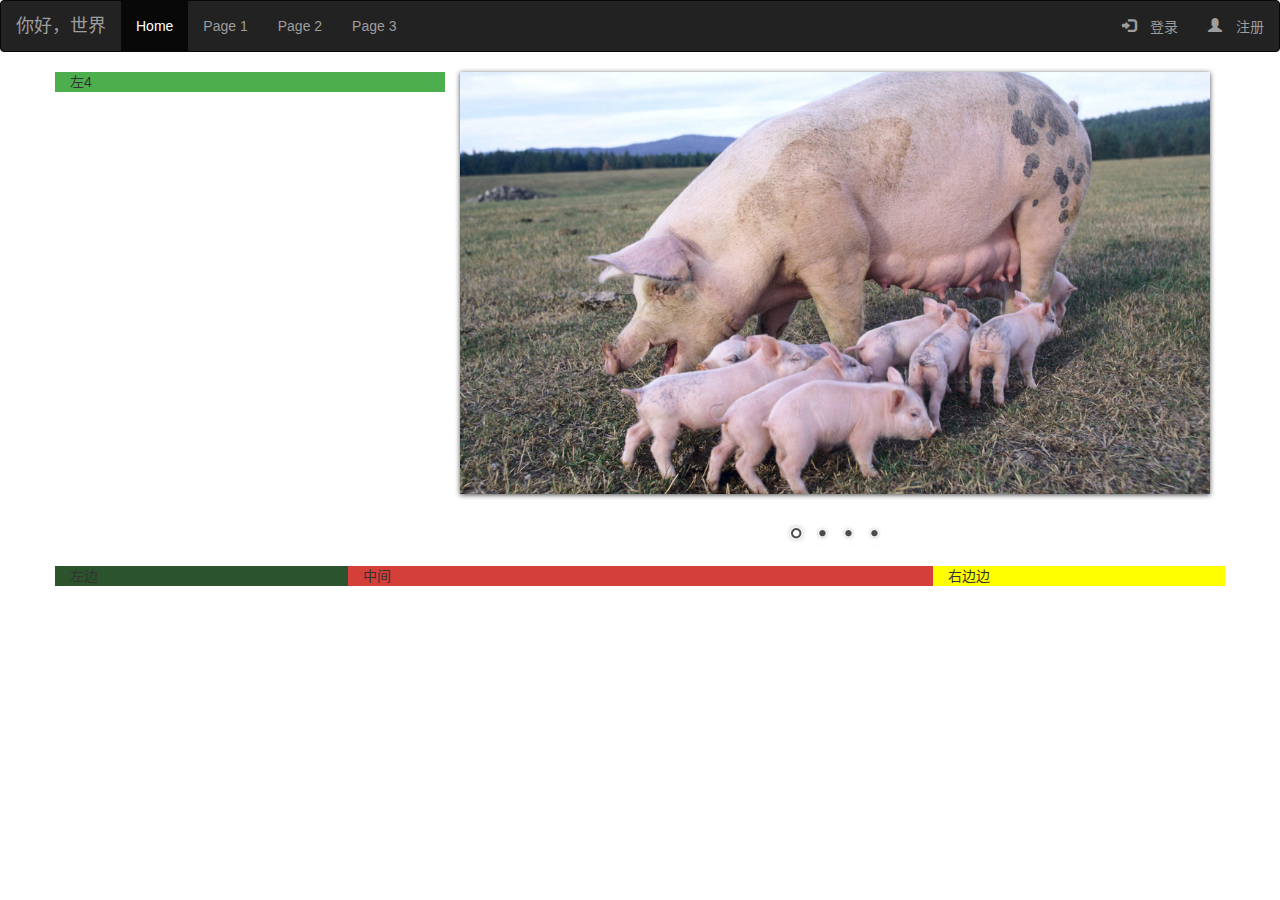
<file: target/movingStory/index.html>
<!DOCTYPE html>
<html lang="zh-CN">
<head>
    <meta charset="utf-8">
    <meta http-equiv="X-UA-Compatible" content="IE=edge">
    <meta name="viewport" content="width=device-width, initial-scale=1">
    <!-- 上述3个meta标签*必须*放在最前面，任何其他内容都*必须*跟随其后！ -->
    <title>Bootstrap 101 Template</title>

    <!-- Bootstrap -->
    <link href="css/bootstrap.min.css" rel="stylesheet">
    <link href="css/nivo-slider.css" rel="stylesheet">
    <link href="css/default.css" rel="stylesheet">
    <!--<link href="webjscss/css/picSlide.css" rel="stylesheet">-->
    <!-- HTML5 shim and Respond.js for IE8 support of HTML5 elements and media queries -->
    <!-- WARNING: Respond.js doesn't work if you view the page via file:// -->
    <!--[if lt IE 9]>
    <script src="//cdn.bootcss.com/html5shiv/3.7.2/html5shiv.min.js"></script>
    <script src="//cdn.bootcss.com/respond.js/1.4.2/respond.min.js"></script>
    <![endif]-->
</head>
<body>
<nav class="navbar navbar-inverse">
    <div class="container-fluid">
        <div class="navbar-header">
            <a class="navbar-brand" href="#">你好，世界</a>
        </div>
        <ul class="nav navbar-nav">
            <li class="active"><a href="#">Home</a></li>
            <li><a href="#">Page 1</a></li>
            <li><a href="#">Page 2</a></li>
            <li><a href="#">Page 3</a></li>
        </ul>
        <ul class="nav navbar-nav navbar-right">
            <li><a href="#"><span class="glyphicon glyphicon-log-in"> 登录</span></a></li>
            <li><a href="#"><span class="glyphicon glyphicon-user"> 注册</span></a></li>
        </ul>
    </div>
</nav>
    <div class="container">
    <div class="row">
        <div class="col-sm-4" style="background-color: #4cae4c">左4</div>
        <div class="col-sm-8">
            <div class="slider-wrapper theme-default">
                <div class="ribbon"></div>
                <div id="slider" class="nivoSlider">
                    <img src="images/pig1.jpg" alt=""/>
                    <a href="#"><img src="images/pig2.jpg" alt="" title="This is an example of a caption"/></a>
                    <img src="images/pig3.jpg" alt="" data-transition="slideInLeft"/>
                    <img src="images/pig4.jpg" alt="" title="#htmlcaption"/>
                </div>
                <div id="htmlcaption" class="nivo-html-caption">
                    <strong>This</strong> is an example of a <em>HTML</em> caption with <a href="#">a link</a>.
                </div>
            </div>
        </div>
    </div>
    <div class="row">
        <div class="col-sm-3" style="background-color: #2b542c">左边</div>
        <div class="col-sm-6" style="background-color: #d43f3a">中间</div>
        <div class="col-sm-3" style="background-color: yellow">右边边</div>
    </div>
</div>
<!-- jQuery (necessary for Bootstrap's JavaScript plugins) -->
<script src="js/jquery-1.11.1.js"></script>
<!-- Include all compiled plugins (below), or include individual files as needed -->
<script src="js/bootstrap.min.js"></script>
<script src="js/jquery.nivo.slider.pack.js"></script>
</body>
<script type="text/javascript">
    $(function() {
        $('#slider').nivoSlider({
            effect: 'random', // Specify sets like: 'fold,fade,sliceDown'
            slices: 15, // For slice animations
            boxCols: 8, // For box animations
            boxRows: 4, // For box animations
            animSpeed: 500, // Slide transition speed
            pauseTime: 3000, // How long each slide will show
            startSlide: 0, // Set starting Slide (0 index)
            directionNav: true, // Next & Prev navigation
            directionNavHide: true, // Only show on hover
            controlNav: true, // 1,2,3... navigation
            controlNavThumbs: false, // Use thumbnails for Control Nav
            controlNavThumbsFromRel: false, // Use image rel for thumbs
            controlNavThumbsSearch: '.jpg', // Replace this with...
            controlNavThumbsReplace: '_thumb.jpg', // ...this in thumb Image src
            keyboardNav: true, // Use left & right arrows
            pauseOnHover: true, // Stop animation while hovering
            manualAdvance: false, // Force manual transitions
            captionOpacity: 0.8, // Universal caption opacity
            prevText: 'Prev', // Prev directionNav text
            nextText: 'Next', // Next directionNav text
            randomStart: false, // Start on a random slide
            beforeChange: function(){}, // Triggers before a slide transition
            afterChange: function(){}, // Triggers after a slide transition
            slideshowEnd: function(){}, // Triggers after all slides have been shown
            lastSlide: function(){}, // Triggers when last slide is shown
            afterLoad: function(){} // Triggers when slider has loaded
        });
    });
</script>
</html>
</file>
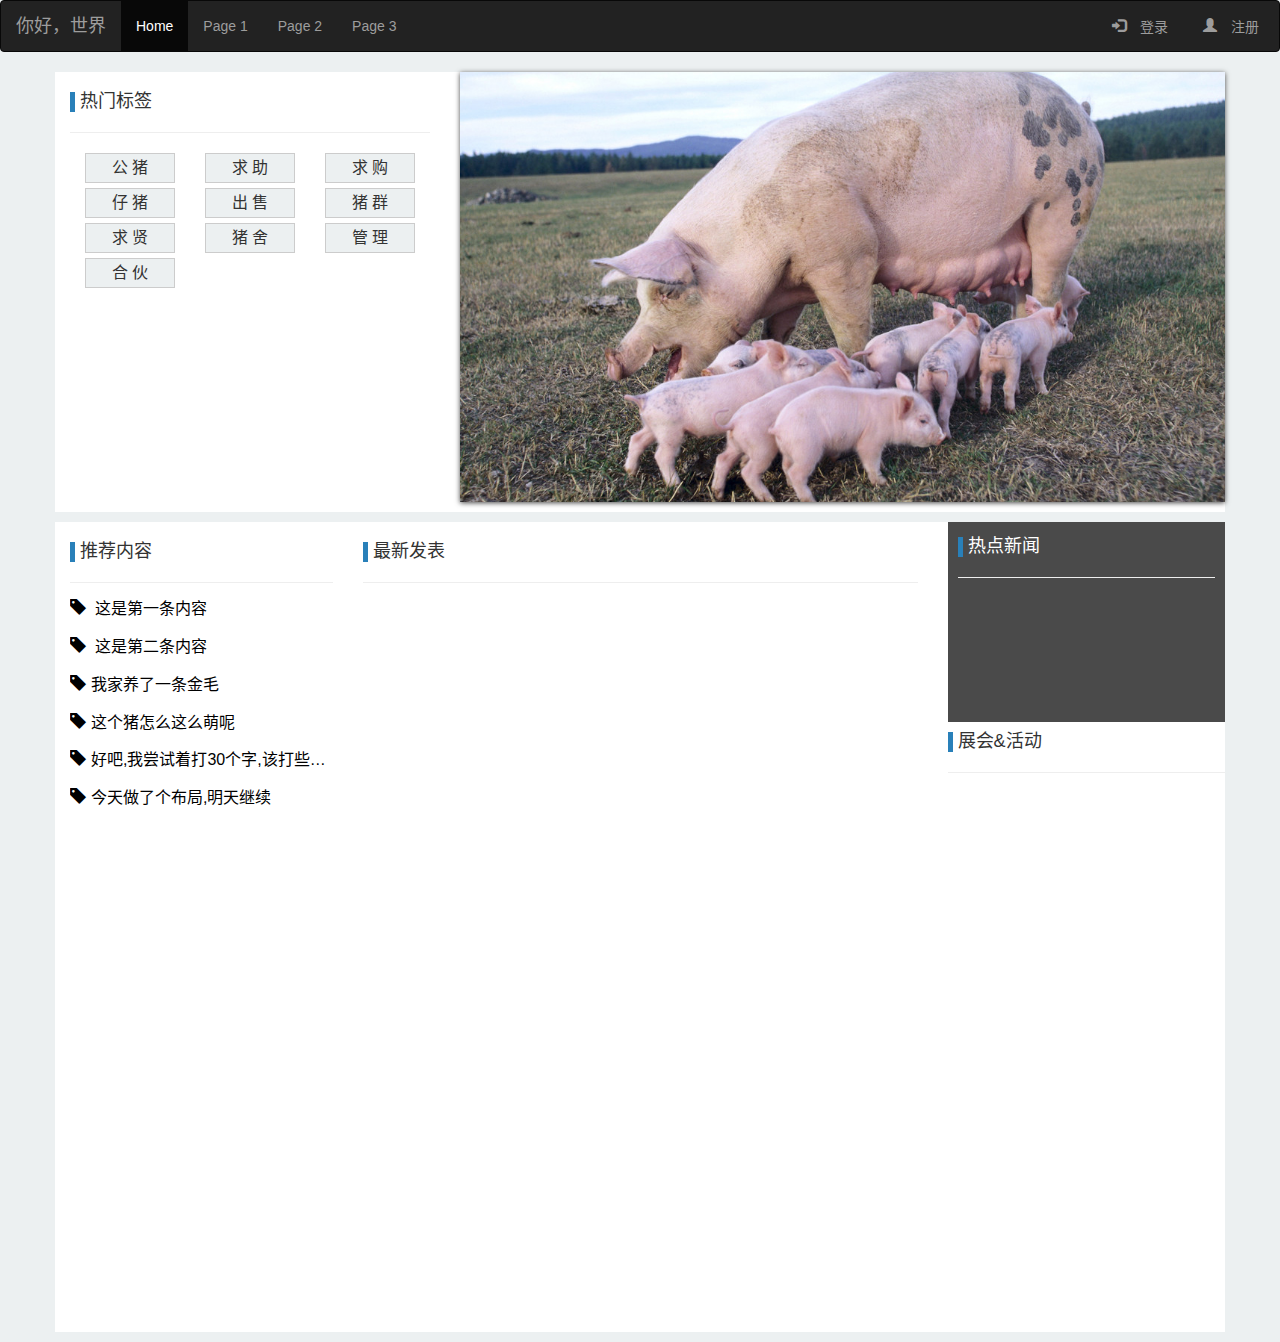
<file: src/main/webapp/index.html>
<!DOCTYPE html>
<html lang="zh-CN">
<head>
    <meta charset="utf-8">
    <meta http-equiv="X-UA-Compatible" content="IE=edge">
    <meta name="viewport" content="width=device-width, initial-scale=1">
    <!-- 上述3个meta标签*必须*放在最前面，任何其他内容都*必须*跟随其后！ -->
    <title>Bootstrap 101 Template</title>

    <!-- Bootstrap -->
    <link href="css/bootstrap.min.css" rel="stylesheet">
    <link href="css/nivo-slider.css" rel="stylesheet">
    <link href="css/default.css" rel="stylesheet">
    <link href="webjscss/css/index.css" rel="stylesheet">

    <![endif]-->
</head>
<body>
<nav class="navbar navbar-inverse">
    <div class="container-fluid">
        <div class="navbar-header">
            <a class="navbar-brand" href="#">你好，世界</a>
        </div>
        <ul class="nav navbar-nav">
            <li class="active"><a href="#">Home</a></li>
            <li><a href="#">Page 1</a></li>
            <li><a href="#">Page 2</a></li>
            <li><a href="#">Page 3</a></li>
        </ul>
        <ul class="nav navbar-nav navbar-right">
            <li><a href="#"><span class="glyphicon glyphicon-log-in"> 登录</span></a></li>
            <li><a href="#"><span class="glyphicon glyphicon-user"> 注册</span></a></li>
        </ul>
    </div>
</nav>
    <div class="container">
    <div class="row" style="background-color: white">
        <div class="col-sm-4" >
            <h4 style="margin-top: 20px;border-left:5px solid #2980B9;padding-left: 5px ">热门标签</h4>
            <hr style="outline-color: #BDC3C7">
            <div class="col-sm-4 btn-tips">
                <button type="button" class="btn btn-default btn-block btn-xs">公 猪</button>
                <button type="button" class="btn btn-default btn-block btn-xs">仔 猪</button>
                <button type="button" class="btn btn-default btn-block btn-xs">求 贤</button>
                <button type="button" class="btn btn-default btn-block btn-xs">合 伙</button>
            </div>
            <div class="col-sm-4 btn-tips">
                <button type="button" class="btn btn-default btn-block btn-xs">求 助</button>
                <button type="button" class="btn btn-default btn-block btn-xs">出 售</button>
                <button type="button" class="btn btn-default btn-block btn-xs">猪 舍</button>
            </div>
            <div class="col-sm-4 btn-tips">
                <button type="button" class="btn btn-default btn-block btn-xs">求 购</button>
                <button type="button" class="btn btn-default btn-block btn-xs">猪 群</button>
                <button type="button" class="btn btn-default btn-block btn-xs">管 理</button>
            </div>
        </div>
        <div class="col-sm-8 slide-pic">
            <div class="slider-wrapper theme-default">
                <div class="ribbon"></div>
                <div id="slider" class="nivoSlider">
                    <img src="images/pig1.jpg" alt=""/>
                    <a href="#"><img src="images/pig2.jpg" alt="" title="This is an example of a caption"/></a>
                    <img src="images/pig3.jpg" alt="" data-transition="slideInLeft"/>
                    <img src="images/pig4.jpg" alt="" title="#htmlcaption"/>
                </div>
                <div id="htmlcaption" class="nivo-html-caption">
                    <strong>This</strong> is an example of a <em>HTML</em> caption with <a href="#">a link</a>.
                </div>
            </div>
        </div>
    </div>
    <div class="row" style="background-color: white">
        <div class="col-sm-3">
            <h4 style="margin-top: 20px;border-left:5px solid #2980B9;padding-left: 5px ">推荐内容</h4>
            <hr style="outline-color: #BDC3C7">
            <a href="#">
                <span class="glyphicon glyphicon-tag"></span>  这是第一条内容
            </a><br>
            <a href="#">
                <span class="glyphicon glyphicon-tag"></span>  这是第二条内容
            </a><br>
            <a href="#">
                <span class="glyphicon glyphicon-tag"></span>我家养了一条金毛
            </a><br>
            <a href="#">
                <span class="glyphicon glyphicon-tag"></span>这个猪怎么这么萌呢
            </a><br>
            <a href="#">
                <span class="glyphicon glyphicon-tag"></span>好吧,我尝试着打30个字,该打些什么内容呢
            </a><br>
            <a href="#">
                <span class="glyphicon glyphicon-tag"></span>今天做了个布局,明天继续
            </a><br>
        </div>
        <div class="col-sm-6">
            <h4 style="margin-top: 20px;border-left:5px solid #2980B9;padding-left: 5px ">最新发表</h4>
            <hr style="outline-color: #BDC3C7">
        </div>
        <div class="col-sm-3 col-right">
            <div id="news">
                <h4 style="margin-top: 10px;border-left:5px solid #2980B9;padding-left: 5px ">热点新闻</h4>
                <hr style="outline-color: #BDC3C7">
            </div>
            <div id="activity">
                <h4 style="margin-top: 10px;border-left:5px solid #2980B9;padding-left: 5px ">展会&活动</h4>
                <hr style="outline-color: #BDC3C7">
            </div>
        </div>
    </div>
</div>
<!-- jQuery (necessary for Bootstrap's JavaScript plugins) -->
<script src="js/jquery-1.11.1.js"></script>
<!-- Include all compiled plugins (below), or include individual files as needed -->
<script src="js/bootstrap.min.js"></script>
<script src="js/masonry.pkgd.min.js"></script>
<script src="js/jquery.nivo.slider.pack.js"></script>
</body>
<script type="text/javascript">
    $(function() {
        $('#slider').nivoSlider({
            effect: 'random', // Specify sets like: 'fold,fade,sliceDown'
            slices: 15, // For slice animations
            boxCols: 8, // For box animations
            boxRows: 4, // For box animations
            animSpeed: 500, // Slide transition speed
            pauseTime: 3000, // How long each slide will show
            startSlide: 0, // Set starting Slide (0 index)
            directionNav: true, // Next & Prev navigation
            directionNavHide: true, // Only show on hover
            controlNav: false, // 1,2,3... navigation
            controlNavThumbs: false, // Use thumbnails for Control Nav
            controlNavThumbsFromRel: false, // Use image rel for thumbs
            controlNavThumbsSearch: '.jpg', // Replace this with...
            controlNavThumbsReplace: '_thumb.jpg', // ...this in thumb Image src
            keyboardNav: true, // Use left & right arrows
            pauseOnHover: true, // Stop animation while hovering
            manualAdvance: false, // Force manual transitions
            captionOpacity: 0.8, // Universal caption opacity
            prevText: 'Prev', // Prev directionNav text
            nextText: 'Next', // Next directionNav text
            randomStart: false, // Start on a random slide
            beforeChange: function(){}, // Triggers before a slide transition
            afterChange: function(){}, // Triggers after a slide transition
            slideshowEnd: function(){}, // Triggers after all slides have been shown
            lastSlide: function(){}, // Triggers when last slide is shown
            afterLoad: function(){} // Triggers when slider has loaded
        });
    });
</script>
</html>
</file>
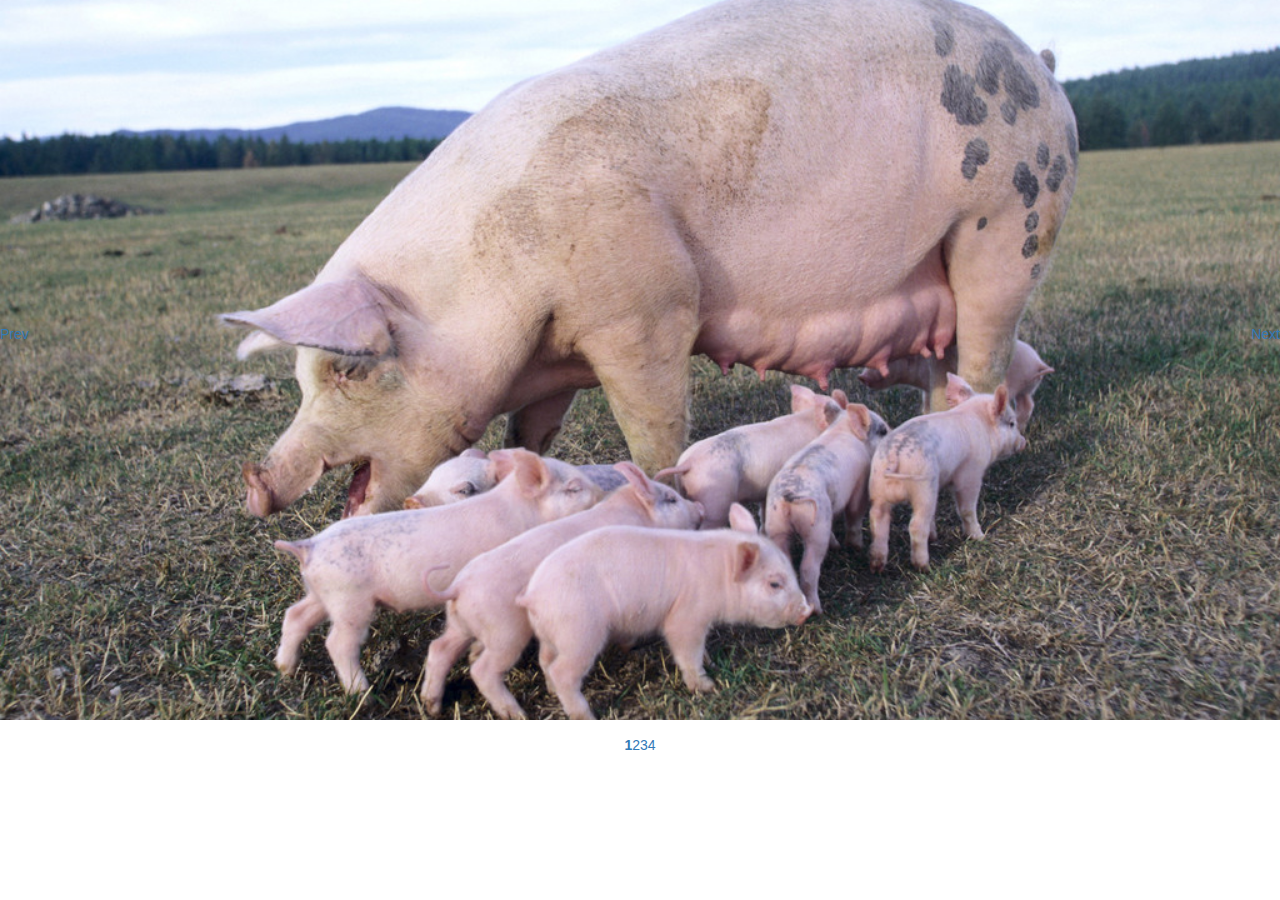
<file: target/movingStory/page1.html>
<!DOCTYPE html>
<html lang="zh-CN">
<head>
    <meta charset="utf-8">
    <meta http-equiv="X-UA-Compatible" content="IE=edge">
    <meta name="viewport" content="width=device-width, initial-scale=1">
    <!-- 上述3个meta标签*必须*放在最前面，任何其他内容都*必须*跟随其后！ -->
    <title>Bootstrap 101 Template</title>

    <!-- Bootstrap -->
    <link href="css/bootstrap.min.css" rel="stylesheet">
    <link href="css/nivo-slider.css" rel="stylesheet">
    <!-- jQuery (necessary for Bootstrap's JavaScript plugins) -->
    <script src="js/jquery-1.9.0.min.js"></script>
    <!-- Include all compiled plugins (below), or include individual files as needed -->
    <script src="js/bootstrap.min.js"></script>
    <script src="js/jquery.nivo.slider.pack.js"></script>
    <!--<link href="webjscss/css/picSlide.css" rel="stylesheet">-->
    <!-- HTML5 shim and Respond.js for IE8 support of HTML5 elements and media queries -->
    <!-- WARNING: Respond.js doesn't work if you view the page via file:// -->
    <!--[if lt IE 9]>
    <script src="//cdn.bootcss.com/html5shiv/3.7.2/html5shiv.min.js"></script>
    <script src="//cdn.bootcss.com/respond.js/1.4.2/respond.min.js"></script>
    <![endif]-->
</head>
<body>

<div class="slider-wrapper theme-default">
    <div class="ribbon"></div>
    <div id="slider" class="nivoSlider">
        <img src="images/pig1.jpg" alt=""/>
        <a href="#"><img src="images/pig2.jpg" alt="" title="This is an example of a caption"/></a>
        <img src="images/pig3.jpg" alt="" data-transition="slideInLeft"/>
        <img src="images/pig4.jpg" alt="" title="#htmlcaption"/>
    </div>
    <div id="htmlcaption" class="nivo-html-caption">
        <strong>This</strong> is an example of a <em>HTML</em> caption with <a href="#">a link</a>.
    </div>
</div>
</body>
<script type="text/javascript">
    $(function () {
        $('#slider').nivoSlider({
        });
    });
</script>
</html>
</file>
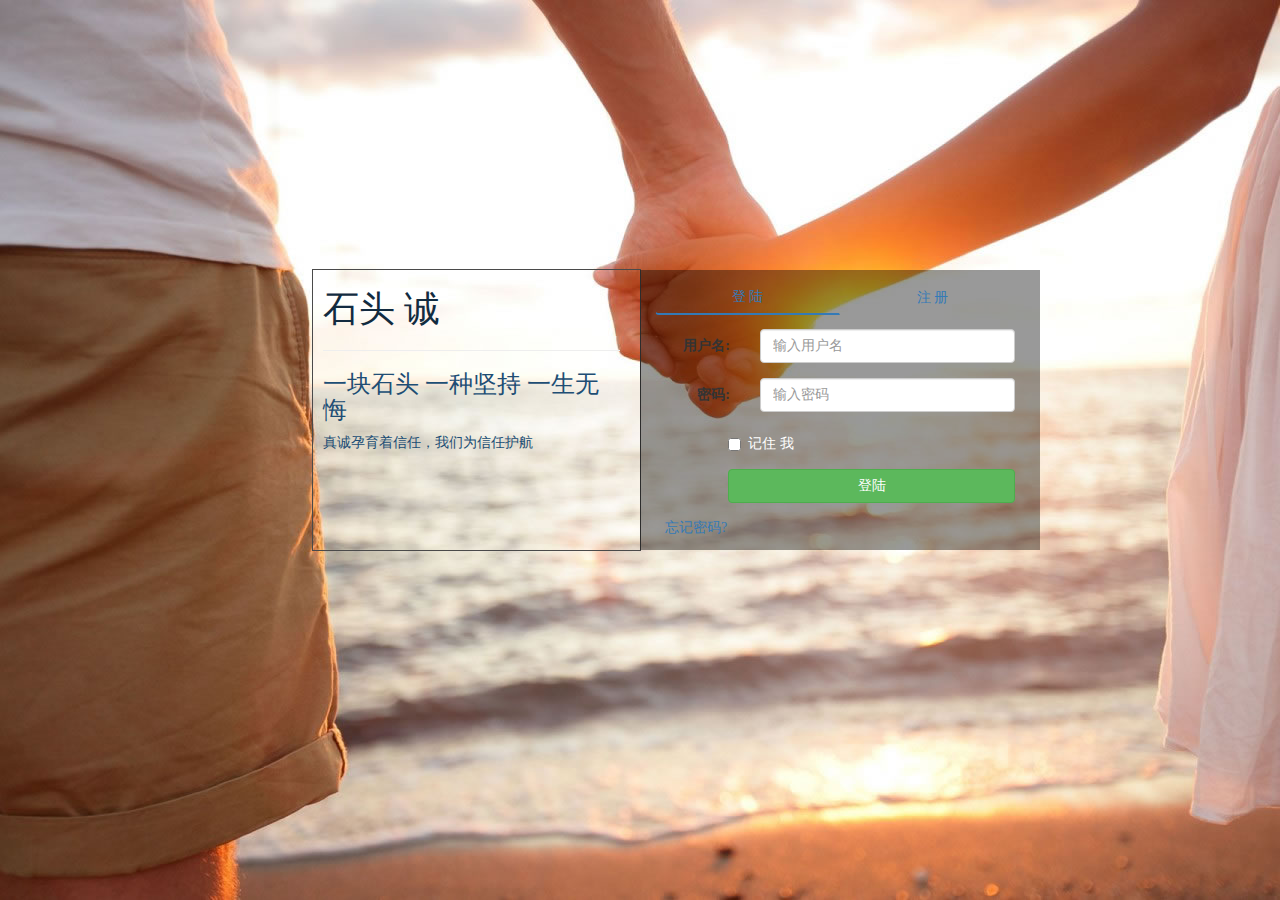
<file: src/main/webapp/login.html>
<!DOCTYPE html>
<html lang="en">
<head>
    <meta charset="UTF-8">
    <title>login</title>
    <link href="css/bootstrap.min.css" rel="stylesheet">
    <link href="webjscss/login.css" rel="stylesheet">
</head>
<body>
<div class="row" id="header">
    <div class="col-sm-12"></div>
</div>
<div class="row" id="main-body">
    <div class="col-sm-3"></div>
    <div class="col-sm-3" id="body-left">
        <h1 style="color:#122b40;">石头 诚</h1>
        <hr/>
        <h3>一块石头 一种坚持 一生无悔</h3>
        <p>真诚孕育着信任，我们为信任护航</p>
    </div>
    <div class="col-sm-3" id="body-right">
        <div class="btn-group btn-group-justified">
            <a href="#" class="btn btn-block checked" id="login">登 陆</a>
            <a href="#" class="btn btn-block" id="register">注 册</a>
        </div>
        <form class="form-horizontal" role="form" id="login-form">
            <div class="form-group">
                <label class="control-label col-sm-3" for="user">用户名:</label>
                <div class="col-sm-9">
                    <input type="email" class="form-control" id="user" placeholder="输入用户名">
                </div>
            </div>
            <div class="form-group">
                <label class="control-label col-sm-3" for="password">密码:</label>
                <div class="col-sm-9">
                    <input type="password" class="form-control" id="password" placeholder="输入密码">
                </div>
            </div>
            <div class="form-group">
                <div class="col-sm-offset-2 col-sm-10">
                    <div class="checkbox">
                        <label style="color:white"><input type="checkbox" > 记住 我</label>
                    </div>
                </div>
            </div>
            <div class="form-group">
                <div class="col-sm-offset-2 col-sm-10">
                    <button type="button" class="btn btn-success btn-block">登陆</button>
                </div>
            </div>
            <a href="#">忘记密码?</a>
        </form>
        <form class="form-horizontal" role="form" id="register-form">
            <div class="form-group">
                <label class="control-label col-sm-3" for="user">用户名:</label>
                <div class="col-sm-9">
                    <input type="text" class="form-control" id="name" placeholder="输入用户名">
                </div>
            </div>
            <div class="form-group">
                <label class="control-label col-sm-3" for="pwd">密码:</label>
                <div class="col-sm-9">
                    <input type="password" class="form-control" id="pwd" placeholder="请输入8-12位字母数字或下划线">
                </div>
            </div>
            <div class="form-group">
                <label class="control-label col-sm-3" for="conform-pwd">确认密码:</label>
                <div class="col-sm-9">
                    <input type="password" class="form-control" id="conform-pwd" placeholder="确认您的密码">
                </div>
            </div>
            <div class="form-group">
                <div class="col-sm-offset-2 col-sm-10">
                    <button type="button" class="btn btn-success btn-block" id="sure">确定</button>
                </div>
            </div>
        </form>
    </div>
</div>
<div class="row" id="footer">
    <div class="col-sm-12"></div>
</div>

</body>
</html>

</body>

<script src="js/jquery-1.11.1.js"></script>
<!-- Include all compiled plugins (below), or include individual files as needed -->
<script src="js/bootstrap.min.js"></script>
<script type="text/javascript">
    $(function(){
        var Height = $(window).height();
        $("body").css("height",Height);
        $("#header").css("height","30%");
        $("#main-body").css("height","60%");
    });
</script>
<script src="webjscss/login.js" type="text/javascript"></script>
</html>
</file>
<file: target/movingStory/css/default.css>
/*
Skin Name: Nivo Slider Default Theme
Skin URI: http://nivo.dev7studios.com
Description: The default skin for the Nivo Slider.
Version: 1.3
Author: Gilbert Pellegrom
Author URI: http://dev7studios.com
Supports Thumbs: true
*/

.theme-default .nivoSlider {
	position:relative;
	background:url(../images/loading.gif) no-repeat 50% 50%;
    margin-bottom:10px;
    -webkit-box-shadow: 0px 1px 5px 0px #4a4a4a;
    -moz-box-shadow: 0px 1px 5px 0px #4a4a4a;
    box-shadow: 0px 1px 5px 0px #4a4a4a;
}
.theme-default .nivoSlider img {
	position:absolute;
	top:0px;
	left:0px;
	display:none;
}
.theme-default .nivoSlider a {
	border:0;
	display:block;
}

.theme-default .nivo-controlNav {
	text-align: center;
	padding: 20px 0;
}
.theme-default .nivo-controlNav a {
	display:inline-block;
	width:22px;
	height:22px;
	background:url(../images/bullets.png) no-repeat;
	text-indent:-9999px;
	border:0;
	margin: 0 2px;
}
.theme-default .nivo-controlNav a.active {
	background-position:0 -22px;
}

.theme-default .nivo-directionNav a {
	display:block;
	width:30px;
	height:30px;
	background:url(../images/arrows.png) no-repeat;
	text-indent:-9999px;
	border:0;
	opacity: 0;
	-webkit-transition: all 200ms ease-in-out;
    -moz-transition: all 200ms ease-in-out;
    -o-transition: all 200ms ease-in-out;
    transition: all 200ms ease-in-out;
}
.theme-default:hover .nivo-directionNav a { opacity: 1; }
.theme-default a.nivo-nextNav {
	background-position:-30px 0;
	right:15px;
}
.theme-default a.nivo-prevNav {
	left:15px;
}

.theme-default .nivo-caption {
    font-family: Helvetica, Arial, sans-serif;
}
.theme-default .nivo-caption a {
    color:#fff;
    border-bottom:1px dotted #fff;
}
.theme-default .nivo-caption a:hover {
    color:#fff;
}

.theme-default .nivo-controlNav.nivo-thumbs-enabled {
	width: 100%;
}
.theme-default .nivo-controlNav.nivo-thumbs-enabled a {
	width: auto;
	height: auto;
	background: none;
	margin-bottom: 5px;
}
.theme-default .nivo-controlNav.nivo-thumbs-enabled img {
	display: block;
	width: 120px;
	height: auto;
}
</file>
<file: target/movingStory/webjscss/css/picSlide.css>
#slider{width:680px; height:272px; margin:40px auto;background:url(images/loading.gif)
no-repeat 50% 50%;}
#slider img {position:absolute;top:0px;left:0px;display:none;}
.nivo-controlNav{position:absolute;left:300px;bottom:-42px;}
.nivo-controlNav a {display:block;width:22px;height:22px;background:url(images/bullets.png)
no-repeat;text-indent:-9999px;border:0;margin-right:3px;float:left;}
.nivo-controlNav a.active {background-position:0 -22px;}
.nivo-directionNav a {display:block;width:30px;height:30px;background:url(images/arrows.png)
no-repeat;text-indent:-9999px;border:0;}
a.nivo-nextNav {background-position:-30px 0;right:15px;}
a.nivo-prevNav {left:15px;}
.nivo-caption {text-shadow:none; font-family: Helvetica, Arial, sans-serif;}
.nivo-caption a {color:#efe9d1;text-decoration:underline;}
</file>
<file: src/main/webapp/css/default.css>
/*
Skin Name: Nivo Slider Default Theme
Skin URI: http://nivo.dev7studios.com
Description: The default skin for the Nivo Slider.
Version: 1.3
Author: Gilbert Pellegrom
Author URI: http://dev7studios.com
Supports Thumbs: true
*/

.theme-default .nivoSlider {
	position:relative;
	background:url(../images/loading.gif) no-repeat 50% 50%;
    margin-bottom:10px;
    -webkit-box-shadow: 0px 1px 5px 0px #4a4a4a;
    -moz-box-shadow: 0px 1px 5px 0px #4a4a4a;
    box-shadow: 0px 1px 5px 0px #4a4a4a;
}
.theme-default .nivoSlider img {
	position:absolute;
	top:0px;
	left:0px;
	display:none;
}
.theme-default .nivoSlider a {
	border:0;
	display:block;
}

.theme-default .nivo-controlNav {
	text-align: center;
	padding: 20px 0;
}
.theme-default .nivo-controlNav a {
	display:inline-block;
	width:22px;
	height:22px;
	background:url(../images/bullets.png) no-repeat;
	text-indent:-9999px;
	border:0;
	margin: 0 2px;
}
.theme-default .nivo-controlNav a.active {
	background-position:0 -22px;
}

.theme-default .nivo-directionNav a {
	display:block;
	width:30px;
	height:30px;
	background:url(../images/arrows.png) no-repeat;
	text-indent:-9999px;
	border:0;
	opacity: 0;
	-webkit-transition: all 200ms ease-in-out;
    -moz-transition: all 200ms ease-in-out;
    -o-transition: all 200ms ease-in-out;
    transition: all 200ms ease-in-out;
}
.theme-default:hover .nivo-directionNav a { opacity: 1; }
.theme-default a.nivo-nextNav {
	background-position:-30px 0;
	right:15px;
}
.theme-default a.nivo-prevNav {
	left:15px;
}

.theme-default .nivo-caption {
    font-family: Helvetica, Arial, sans-serif;
}
.theme-default .nivo-caption a {
    color:#fff;
    border-bottom:1px dotted #fff;
}
.theme-default .nivo-caption a:hover {
    color:#fff;
}

.theme-default .nivo-controlNav.nivo-thumbs-enabled {
	width: 100%;
}
.theme-default .nivo-controlNav.nivo-thumbs-enabled a {
	width: auto;
	height: auto;
	background: none;
	margin-bottom: 5px;
}
.theme-default .nivo-controlNav.nivo-thumbs-enabled img {
	display: block;
	width: 120px;
	height: auto;
}
</file>
<file: src/main/webapp/webjscss/css/index.css>
body{
    background-color: #ECF0F1;
    font-family: "Helvetica Neue", Helvetica, Arial, sans-serif,微软雅黑;
}
#news{
    padding-top: 5px;
    padding-left: 10px;
    padding-right: 10px;
    padding-bottom: 5px;
    width: 100%;
    height: 200px;
    background-color: #4a4a4a;
    color: white;
}
#activity{
    width: 100%;
    height: 600px;
}
.btn {
    padding: 2px 20px;
    border-radius: 0;
    transition: .2s;
    font-size: 16px;
    background-color: #ECF0F1;
    font-family: 微软雅黑;
}
.btn-tips{
    margin-bottom: 20px;
}
.btn:hover, .btn:focus {
    border: 1px solid #333;
    background-color: #fff;
    color: #000;
}
.row{
    margin-bottom: 10px;
}
.slide-pic,.col-right{
    padding-right: 0px;
}
.col-sm-3 a{
    width: 100%;
    font-size: 16px;
    color: black;
    display: block;
    margin-top: -5px;
    word-break:keep-all;/* 不换行 */
    white-space:nowrap;/* 不换行 */
    overflow:hidden;/* 内容超出宽度时隐藏超出部分的内容 */
    text-overflow:ellipsis;/* 当对象内文本溢出时显示省略标记(...) ；需与overflow:hidden;一起使用。*/
}
.col-sm-3 a:hover{
    color: #3498DB;
}
a span{
    margin-right:5px;
}
</file>
<file: src/main/webapp/webjscss/login.css>
body{
    background-image: url(../images/loginbg.jpg);
    font-family:微软雅黑;
}
#header{

}
#footer{

}
#main-body{

}
#body-left h3,p,h1{
    color:#204d74;
}
#body-right{
    background-color: #d58512;
    filter: Alpha(Opacity=40); /* for IE */
    background-color: rgba(0, 0, 0, 0.4); /*for FF*/
    padding-top: 10px;
    padding-bottom: 15px;
    height: 280px;
    width: 400px;
}
#login-form{
    margin: 14px 10px 14px 10px;
}
#register-form{
    margin: 14px 10px 14px 10px;
}
.checked{
    border-bottom: 2px solid #337ab7;
}
#body-left{
    outline: 1px solid #4a4a4a;
    padding-left: 10px;
    padding-right: 20px;
    height: 280px;
}

#register-form{
    display: none;
}
a:visited{color: white}
a:hover{color: white}
a:active{color: #1B9AF7}
</file>
